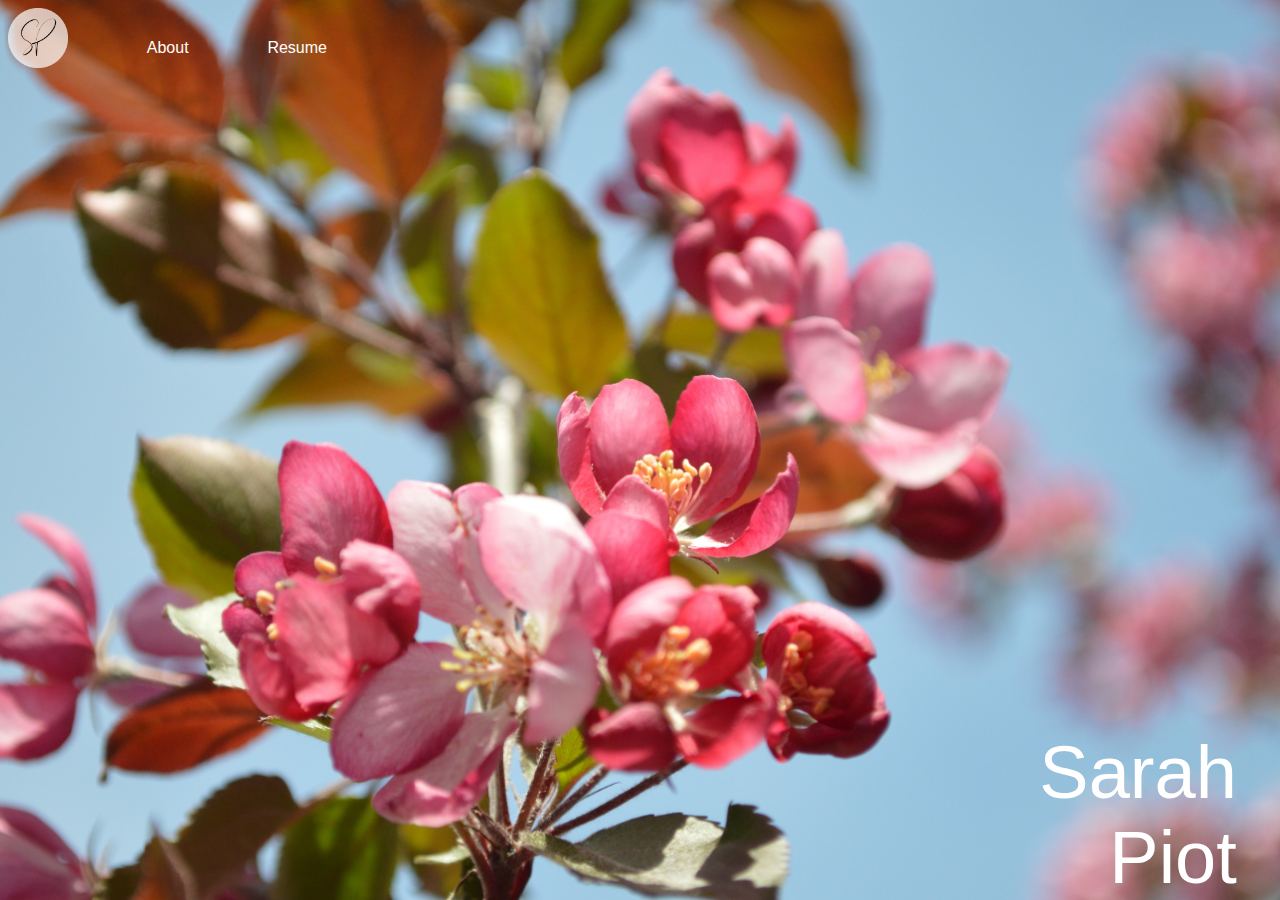
<file: index.html>
<html>
	<head>
		<title>Sarah Piot</title>
		<link rel="stylesheet" type="text/css" href="styles/style.css">
	</head>
	<body id="home">
        <div id="header">
            <img id="logo" src="images/white_logo.png">
            <table>
                <tr>
                    <td><a class="white" href="about.html">About</a></td>
                    <td><a class="white" href="resume.html">Resume</a></td>
                </tr>
            </table>
        </div>
        <div id="name">
            Sarah<br />
            Piot
        </div>
	</body>
</html>
</file>
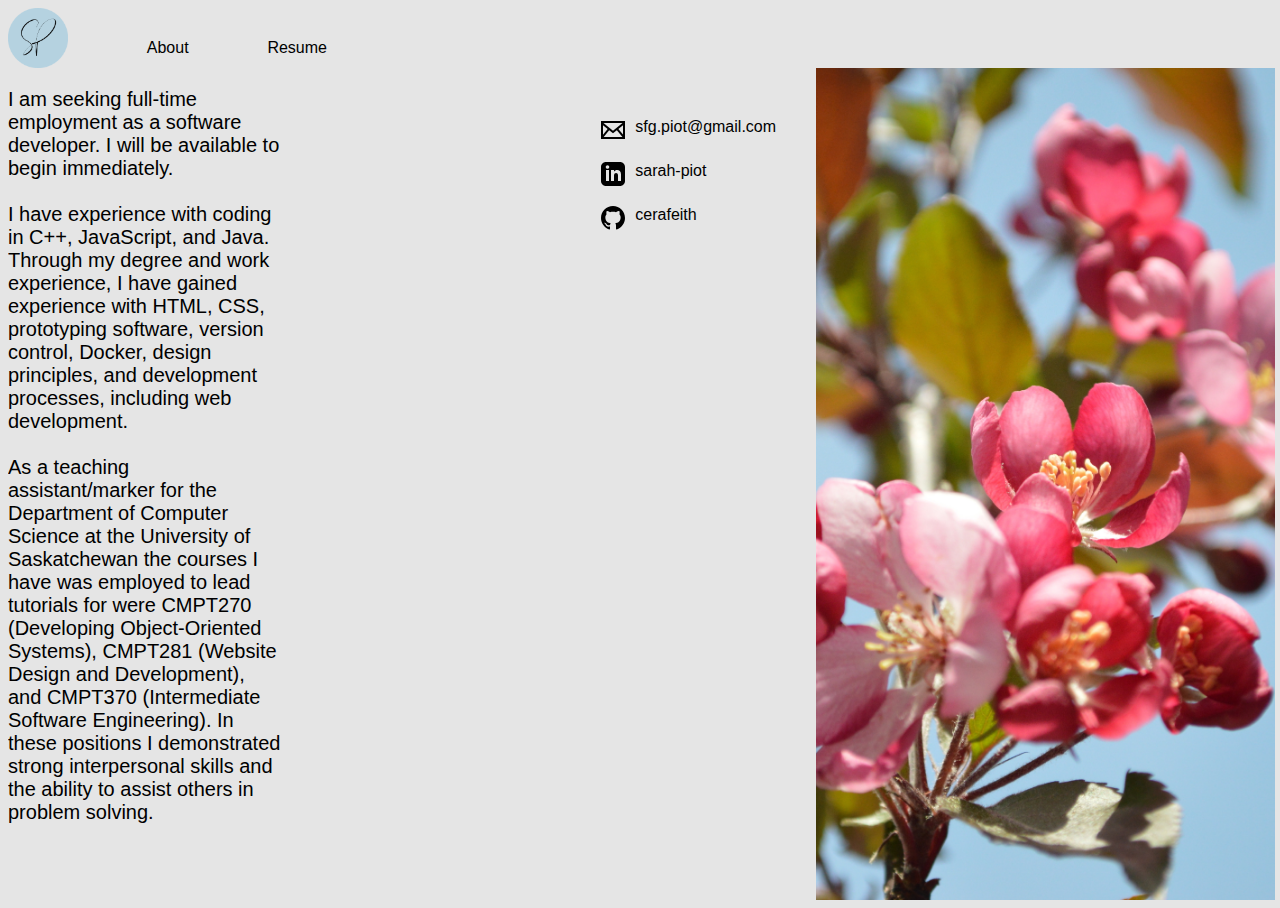
<file: about.html>
<html>
	<head>
		<title>About</title>
		<link rel="stylesheet" type="text/css" href="styles/style.css">
	</head>
	<body>
        <div id="header">
            <a href="index.html"><img id="logo" src="images/blue_logo.png"></a>
            <table>
                <tr>
                    <td>About</td>
                    <td><a class="black" href="resume.html">Resume</a></td>
                </tr>
            </table>
        </div>
        <div id="main">
            <div id="about">
                I am seeking full-time employment as a software developer. I will 
                be available to begin immediately.<br />
                <br />
                I have experience with coding in C++, JavaScript, and Java. Through my 
                degree and work experience, I have gained experience with HTML, CSS, 
                prototyping software, version control, Docker, design principles, and 
                development processes, including web development.<br />
                <br />
                As a teaching assistant/marker for the Department of Computer Science at the 
                University of Saskatchewan the courses I have was employed to lead tutorials 
                for were CMPT270 (Developing Object-Oriented Systems), CMPT281 (Website 
                Design and Development), and CMPT370 (Intermediate Software Engineering). In 
                these positions I demonstrated strong interpersonal skills and the ability 
                to assist others in problem solving.
            </div>
            <div id="icons">
                <a class="link"><img class="icon" src="images/iconmonstr-email.svg">sfg.piot@gmail.com</a>
                <a class="link" href="https://www.linkedin.com/in/sarah-piot"><img class="icon" src="images/iconmonstr-linkedin.svg">sarah-piot</a>
                <a class="link" href="https://www.github.com/cerafeith"><img class="icon" src="images/iconmonstr-github.svg">cerafeith</a>
            </div>
            <img id="sidebar" src="images/sidebar.jpg">
        </div>
	</body>
</html>
</file>
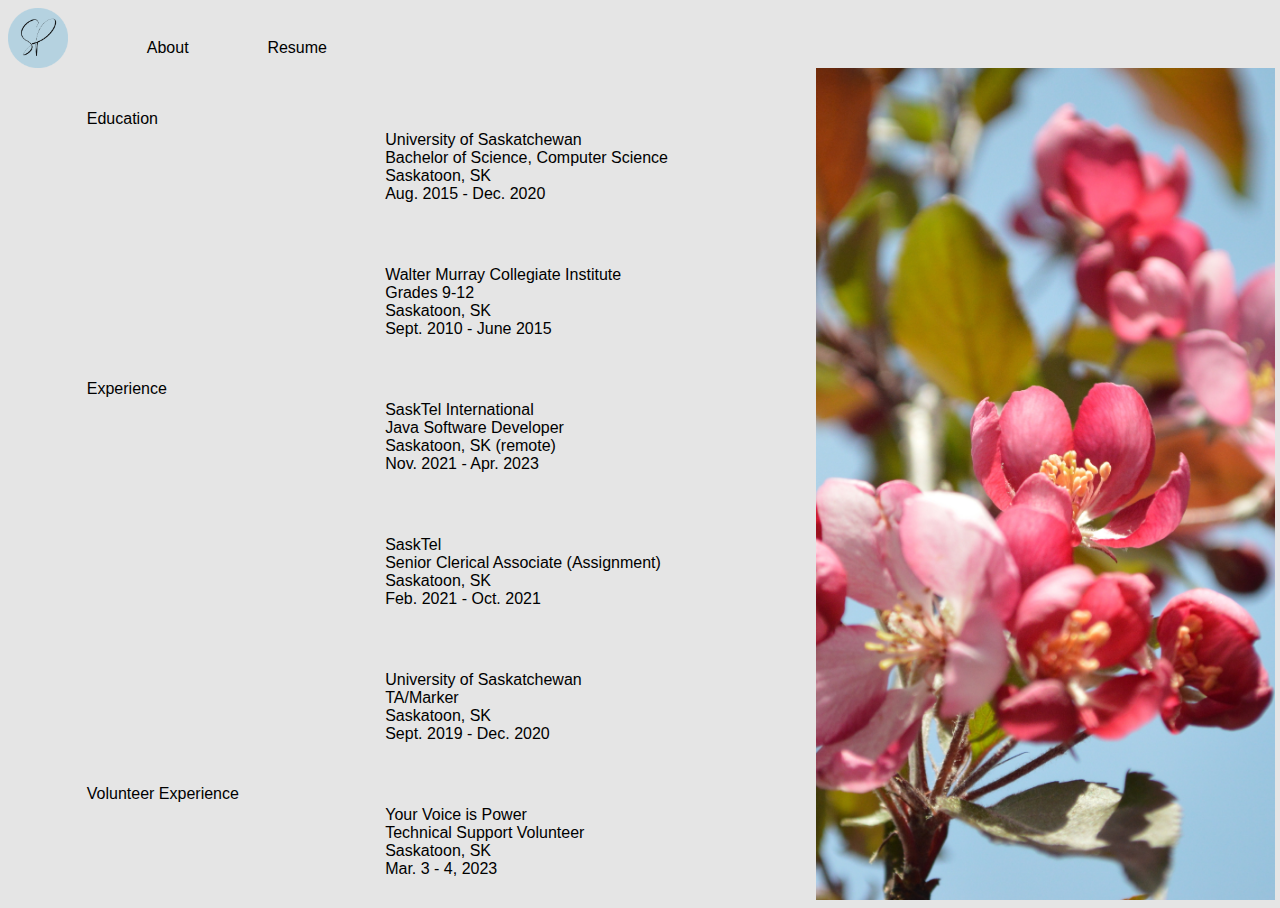
<file: resume.html>
<!DOCTYPE HTML>
<html>

<head>
    <title>Resume</title>
    <link rel="stylesheet" type="text/css" href="styles/style.css">
</head>

<body>
    <div id="header">
        <a href="index.html"><img id="logo" src="images/blue_logo.png"></a>
        <table>
            <tr>
                <td><a class="black" href="about.html">About</a></td>
                <td>Resume</td>
            </tr>
        </table>
    </div>
    <div id="main">
        <table id="resume"></table>
        <img id="sidebar" src="images/sidebar.jpg">
    </div>
    <script src="scripts/script.js"></script>
</body>

</html>
</file>
<file: styles/style.css>
body {
    font-family: Arial, Helvetica, sans-serif;
	color: black;
    background-color:#E5E5E5;
    min-width:400px;
    width:100vw;
    height:auto;
}

#home {
	font-family: Arial, Helvetica, sans-serif;
	color: white;
    background-image:url("../images/background.jpg");
    background-size: cover;
    background-position:center;
    min-width:400px;
    width:100vw;
    height:auto;
}

#header {
    display:flex;
    flex-direction:row;
    height:60px;
}

#logo {
	width: 60px;
}

td {
    padding:20px 0px 0px 6vw;
}

a {
    text-decoration:none;
}

.white {
    color:white;
}

.black {
    color:black;
}

#name {
	text-align: right;
    width:96vw;
    position:absolute;
    bottom:0px;
	font-size:74px;
}

#main {
    display:flex;
    flex-direction:row;
    width:99vw;
    overflow: hidden;
}

#about {
    width:70vw;
    margin-top:20px;
    font-size: 20px;
}

#resume {
    width:70vw;
    margin-top:20px;
    font-size: 16px;
    vertical-align: text-top;
}

.field {
    vertical-align: text-top;
}

#icons {
    width:70vw;
    margin-top:20px;
    display:flex;
    flex-direction:column;
    align-items:left;
    margin-top:50px;
}

.link {
    display:flex;
    flex-direction:row;
    color:black;
}

.icon {
    margin:0px 10px 20px 25vw;
}

#profile {
    width:45vw;
    margin:-80px 0px 0px 0px;
}

#sidebar {
    height:100vh;
    margin:-68px 0px 0px 40px;
}
</file>
